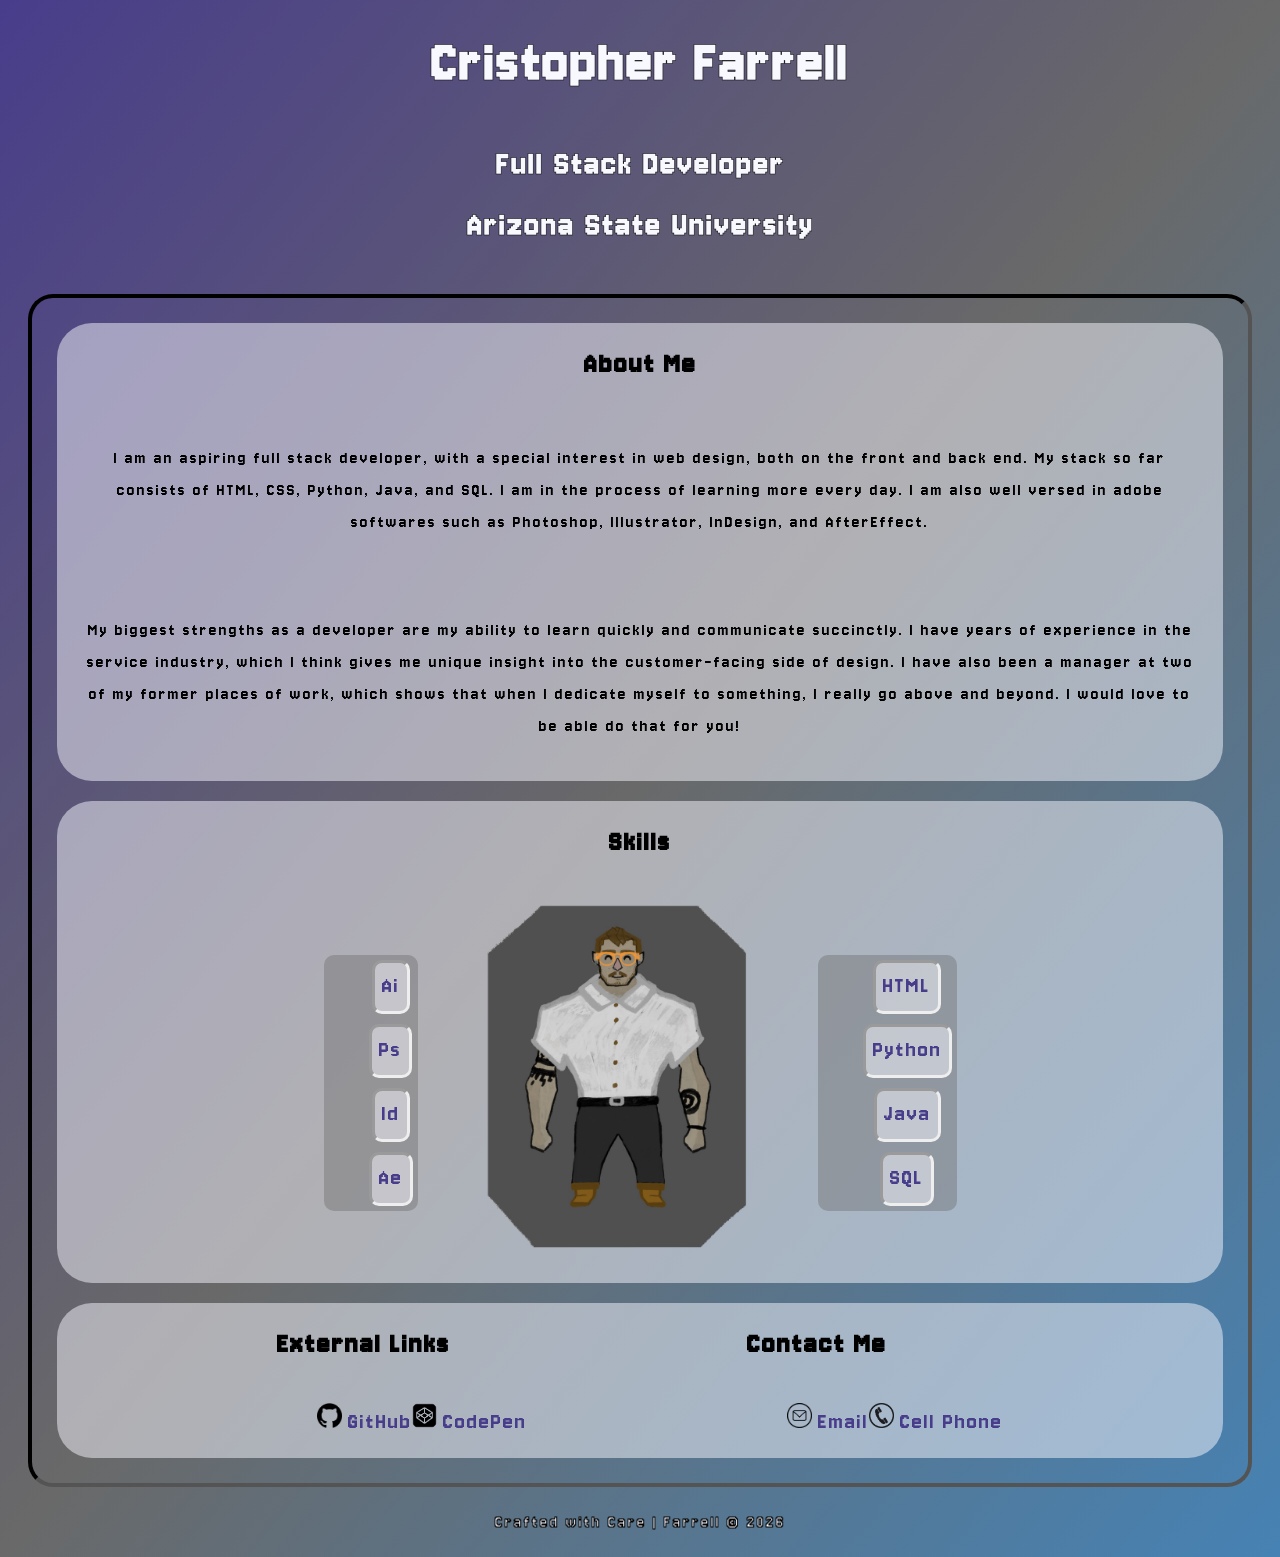
<file: index.html>
<!DOCTYPE html>
<html lang="en">
    <head>
        <meta charset="utf-8">
        <meta name="viewport" content="width=device-width, initial-scale=1.0">
        <meta name="author" content="Cris Farrell">
        <link rel="preconnect" href="https://fonts.googleapis.com">
        <link rel="preconnect" href="https://fonts.gstatic.com" crossorigin>
        <link href="https://fonts.googleapis.com/css2?family=Jersey+10&display=swap" rel="stylesheet">
        <title>Portfolio | Cris Farrell</title>
        <link rel="stylesheet" type="text/css" href="styles.css">
    </head>
    <body>
        <header> 
            <h1>Cristopher Farrell</h1>
            <h2>Full Stack Developer</h2>
            <h2>Arizona State University</h2>
        </header>
        <main>
            <section id="about-me">
                <h2>About Me</h2>
                <p>I am an aspiring full stack developer, with a special interest in web design, both on the front and back end.
                    My stack so far consists of HTML, CSS, Python, Java, and SQL. I am in the process of learning more every day. 
                    I am also well versed in adobe softwares such as Photoshop, Illustrator, InDesign, and AfterEffect.
                </p>
                <p>
                    My biggest strengths as a developer are my ability to learn quickly and communicate succinctly.
                    I have years of experience in the service industry, which I think gives me unique insight into the customer-facing
                    side of design. I have also been a manager at two of my former places of work, which shows that when I dedicate myself
                    to something, I really go above and beyond. I would love to be able do that for you!
                </p>
            </section>
            <section id="skills">
                <h2>Skills</h2>
                <div id="skills-pulp">
                    <ul id="adobe-skills">
                        <li><a href="pages/illustrator-examples.html">Ai</a></li>
                        <li><a href="pages/photoshop-examples.html">Ps</a></li>
                        <li><a href="pages/indesign-examples.html">Id</a></li>
                        <li><a href="pages/pending.html">Ae</a></li>
                    </ul>
                    <img src="images/cris drawing copy.png" height="400" alt="A drawing of Cris">
                    <ul id="stack-skills">
                        <li><a href="#">HTML</a></li>
                        <li><a href="https://dndcharapp.streamlit.app/" target="_blank">Python</a></li>
                        <li><a href="pages/pending.html">Java</a></li>
                        <li><a href="pages/sql-examples.html">SQL</a></li>
                    </ul>
                </div>
            </section>
            <div id="bottom">
                <section id="external-links">
                    <h2>External Links</h2>
                    <ul id="external-list">
                        <li><img src="images/git_icon.png" width="25px" alt="github icon"> <a href="https://github.com/chcfarrell" target="_blank">GitHub</a></li>
                        <li><img src="images/code_pen.webp" width="25px" alt="codepen icon"> <a href="https://codepen.io/chcfarrell" target="_blank">CodePen</a></li>
                    </ul>
                </section>
                <section id="contact">
                    <h2>Contact Me</h2>
                    <ul id="contact-list">
                        <li><img src="images/email_icon.png" width="25px" alt="mail icon"> <a href="mailto:hayden8299@gmail.com">Email</a></li>
                        <li><img src="images/phone_icon.png" width="25px" alt="phone icon"> <a href="tel:+14239307454">Cell Phone</a></li>
                    </ul>
                </section>

            </div>
        </main>
    </body>
    <footer>
        <p>Crafted with Care | Farrell &copy; 2026</p>
    </footer>
</html>
</file>
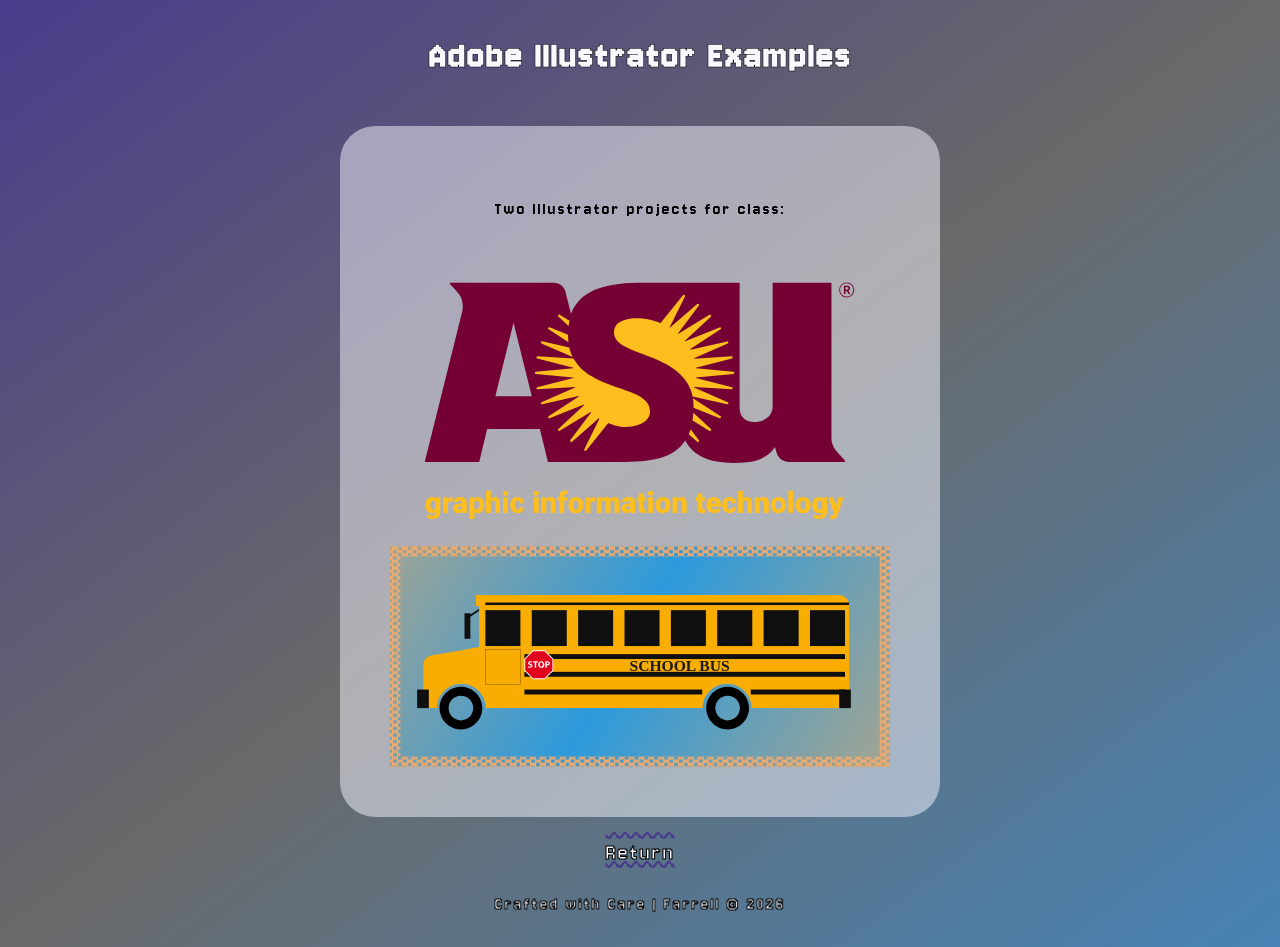
<file: pages/illustrator-examples.html>
<!DOCTYPE html>
<html lang="en">
    <head>
        <meta charset="utf-8">
        <meta name="viewport" content="width=device-width, initial-scale=1.0">
        <meta name="author" content="Cris Farrell">
        <link rel="preconnect" href="https://fonts.googleapis.com">
        <link rel="preconnect" href="https://fonts.gstatic.com" crossorigin>
        <link href="https://fonts.googleapis.com/css2?family=Jersey+10&display=swap" rel="stylesheet">
        <title>Portfolio | Illustrator</title>
        <link rel="stylesheet" type="text/css" href="../styles.css">
    </head>
    <body class="ref-page">
        <h2>Adobe Illustrator Examples</h2>
        <div class="ref-body">
            <p>Two Illustrator projects for class:</p>
            <img src="../images/TP11_Farrell copy.svg" width="500" alt="ASU logo">
            <img src="../images/TP12_Farrell copy.svg" width="500" alt="School bus graphic">
        </div>
        <div class="return">
            <a href="../index.html">Return</a>
        </div>
    </body>
    <footer>
        <p>Crafted with Care | Farrell &copy; 2026</p>
    </footer>
</html>
</file>
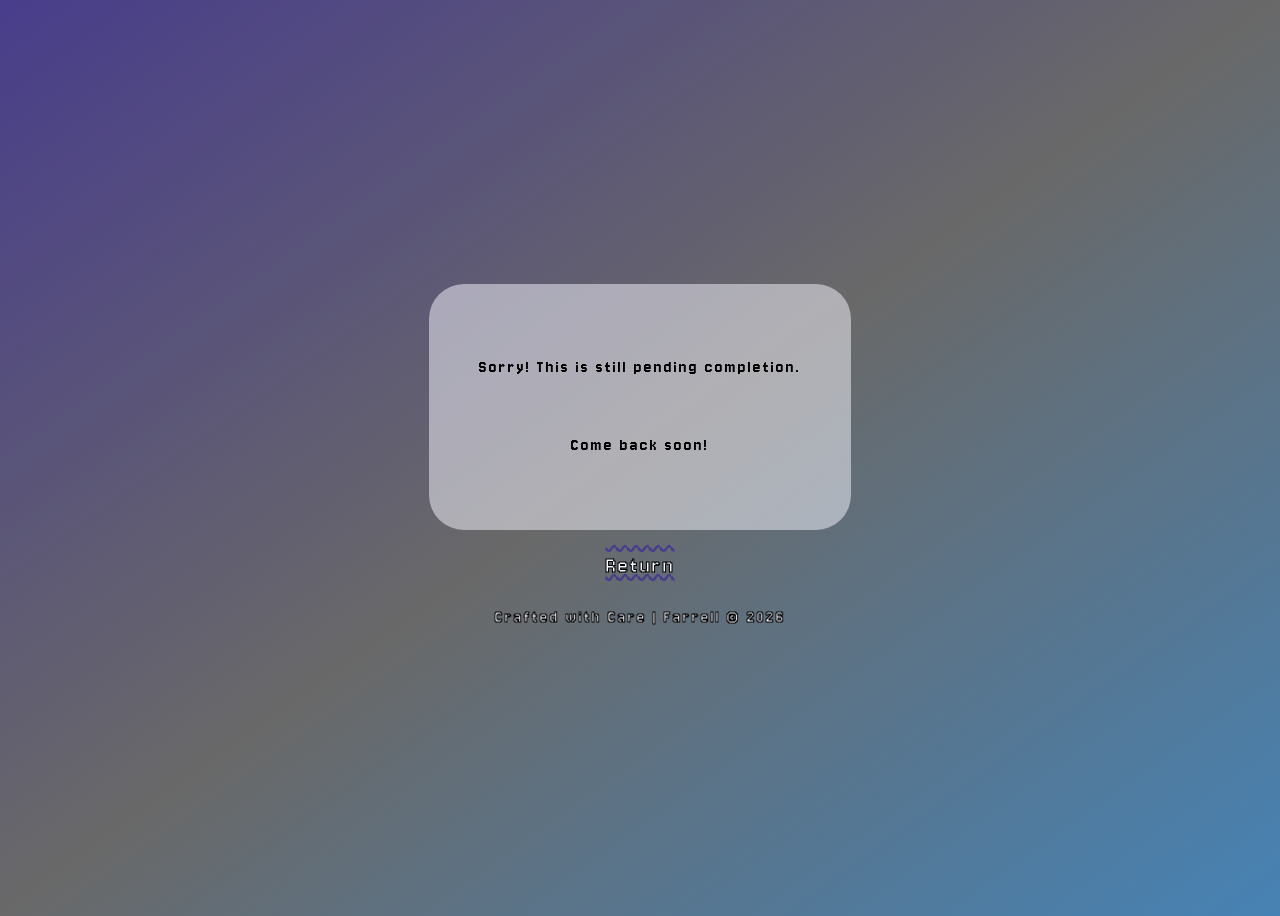
<file: pages/pending.html>
<!DOCTYPE html>
<html lang="en">
    <head>
        <meta charset="utf-8">
        <meta name="viewport" content="width=device-width, initial-scale=1.0">
        <meta name="author" content="Cris Farrell">
        <link rel="preconnect" href="https://fonts.googleapis.com">
        <link rel="preconnect" href="https://fonts.gstatic.com" crossorigin>
        <link href="https://fonts.googleapis.com/css2?family=Jersey+10&display=swap" rel="stylesheet">
        <title>Portfolio | Oops!</title>
        <link rel="stylesheet" type="text/css" href="../styles.css">
    </head>
    <body class="ref-page">
        <div class="ref-body">
            <p>Sorry! This is still pending completion.</p>
            <p>Come back soon!</p>
        </div>
        <div class="return">
            <a href="../index.html">Return</a>
        </div>
    </body>
    <footer>
        <p>Crafted with Care | Farrell &copy; 2026</p>
    </footer>
</html>
</file>
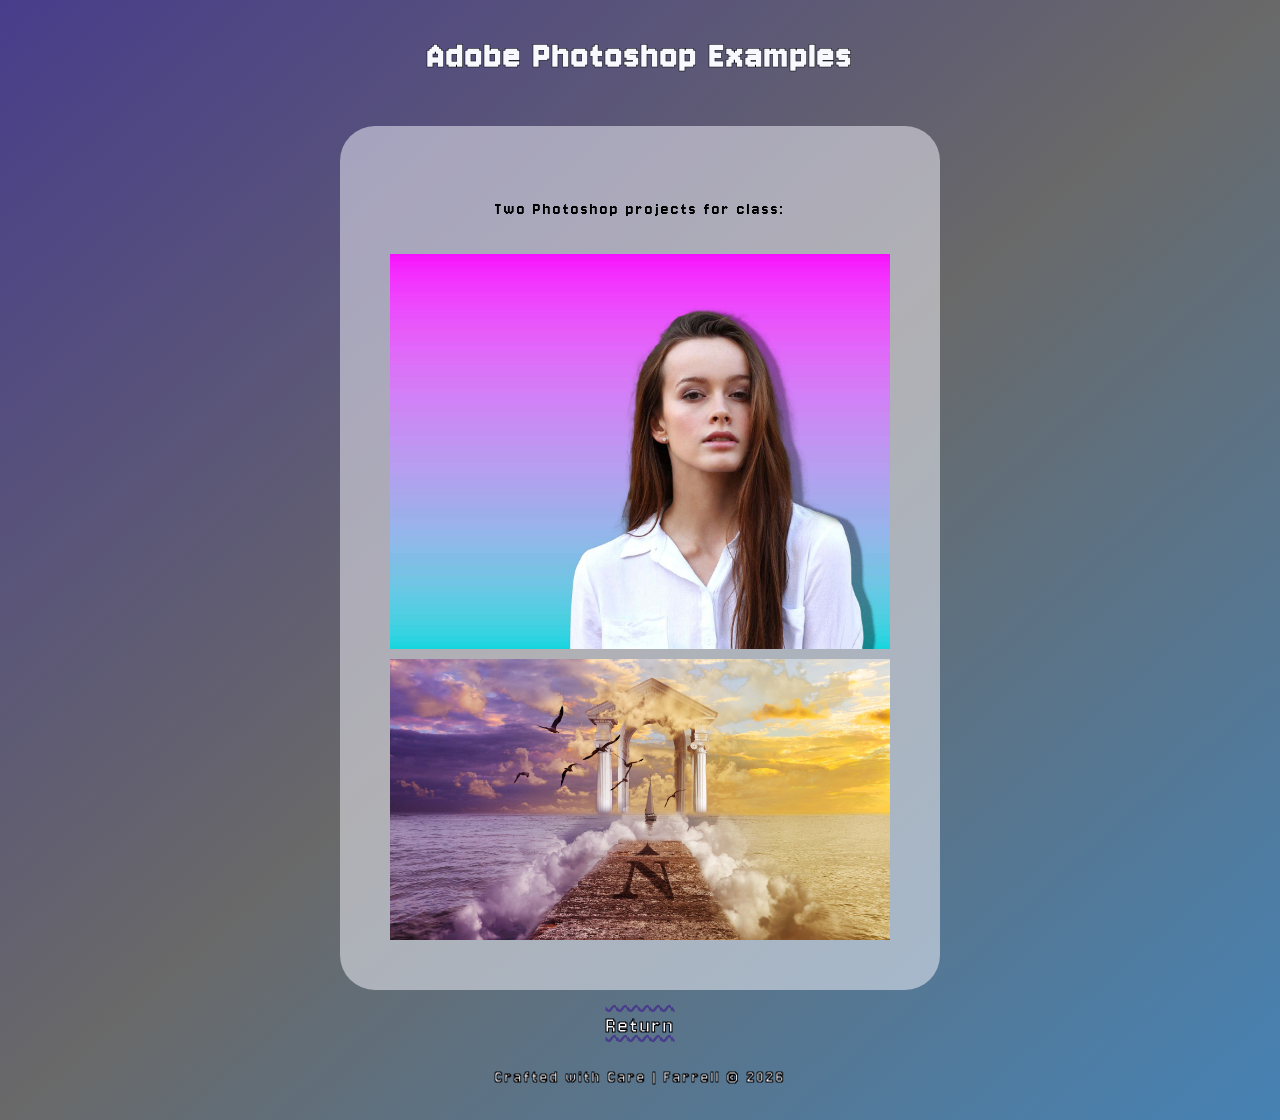
<file: pages/photoshop-examples.html>
<!DOCTYPE html>
<html lang="en">
    <head>
        <meta charset="utf-8">
        <meta name="viewport" content="width=device-width, initial-scale=1.0">
        <meta name="author" content="Cris Farrell">
        <link rel="preconnect" href="https://fonts.googleapis.com">
        <link rel="preconnect" href="https://fonts.gstatic.com" crossorigin>
        <link href="https://fonts.googleapis.com/css2?family=Jersey+10&display=swap" rel="stylesheet">
        <title>Portfolio | Photoshop</title>
        <link rel="stylesheet" type="text/css" href="../styles.css">
    </head>
    <body class="ref-page">
        <h2>Adobe Photoshop Examples</h2>
        <div class="ref-body">
            <p>Two Photoshop projects for class:</p>
            <img src="../images/TP3_Farrell copy.jpg" width="500" alt="Woman with Colorful Background">
            <img src="../images/TechnicalProject5_Farrell copy.jpg" width="500" alt="A cloudy ocean scene with birds and a doorway in the background">
        </div>
        <div class="return">
            <a href="../index.html">Return</a>
        </div>
    </body>
    <footer>
        <p>Crafted with Care | Farrell &copy; 2026</p>
    </footer>
</html>
</file>
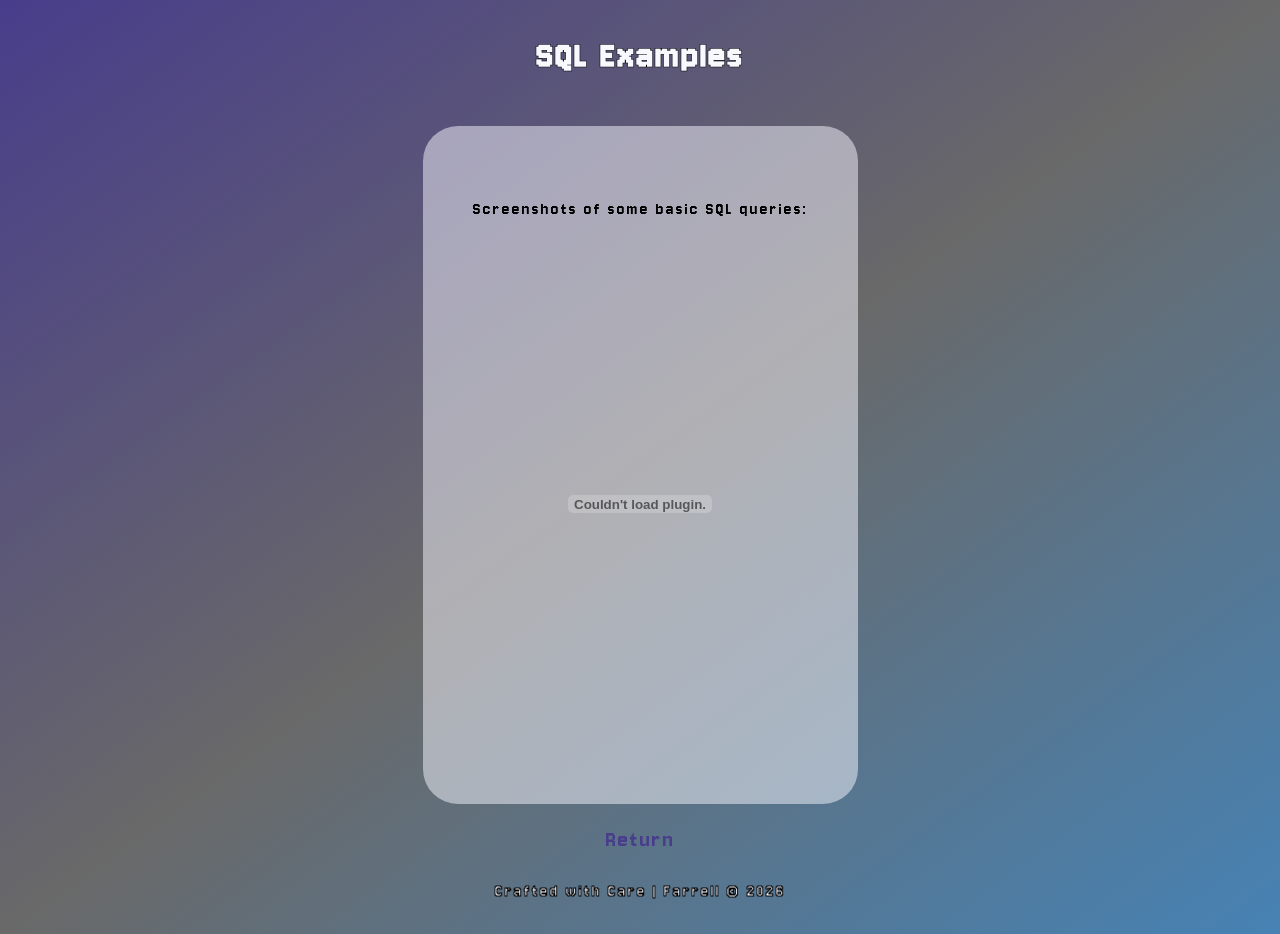
<file: pages/sql-examples.html>
<!DOCTYPE html>
<html lang="en">
    <head>
        <meta charset="utf-8">
        <meta name="viewport" content="width=device-width, initial-scale=1.0">
        <meta name="author" content="Cris Farrell">
        <link rel="preconnect" href="https://fonts.googleapis.com">
        <link rel="preconnect" href="https://fonts.gstatic.com" crossorigin>
        <link href="https://fonts.googleapis.com/css2?family=Jersey+10&display=swap" rel="stylesheet">
        <title>Portfolio | SQL</title>
        <link rel="stylesheet" type="text/css" href="../styles.css">
    </head>
    <body class="ref-page">
        <h2>SQL Examples</h2>
        <div class="ref-body">
            <p>Screenshots of some basic SQL queries:</p>
            <embed src="../images/Lab 9.pdf" type="application/pdf" width="100%" height="500">
        </div>
        <div clas="return">
            <a href="../index.html">Return</a>
        </div>
    </body>
    <footer>
        <p>Crafted with Care | Farrell &copy; 2026</p>
    </footer>
</html>
</file>
<file: styles.css>
:root {
    --main-font: 'Jersey 10', sans-serif;
    --dark-blue: rgb(72, 61, 139);
    --steel-blue: rgb(70, 130, 180);
    --black: rgb(0, 0, 0);
    --white: rgb(248, 248, 255);
    --white-faint: rgb(248, 248, 255, 0.5);
    --gray: rgb(105, 105, 105);
    --gray-faint: rgb(105, 105, 105, 0.4);

}

/* MAIN PAGE */

body {
    font-family: var(--main-font);
    letter-spacing: 2px;
    line-height: 2rem;
    font-size: large;
    background-image: linear-gradient(to bottom right, var(--dark-blue), var(--gray), var(--steel-blue));
}

ul {
    list-style-type: none;
}

a {
    font-size: x-large;
    text-decoration: none;
    color: var(--dark-blue);
}

a:focus {
    color: var(--steel-blue);
}

header {
    display: flex;
    flex-direction: column;
    align-items: center;
    text-align: center;
    margin: 0px;
    padding-bottom: 2rem;
}

h1 {
    font-size: 60px;
}

header h2 {
    font-size: 35px;
}

header h1, header h2 {
    color: var(--white);
    -webkit-text-stroke: 0.5px var(--black);
}

header h2 {
    margin-bottom: 0px;
}

h2 {
    font-size: 30px;
}

main {
    margin: 20px;
    padding: 25px;
    border: 4px inset var(--black);
    border-radius: 25px;
    corner-shape: bevel;
}

#about-me {
    display: flex;
    align-items: center;
    flex-direction: column;
    background-color: var(--white-faint);
    border-radius: 35px;
    corner-shape: bevel;
}

#about-me p {
    text-align: center;
    padding: 20px;
}



footer {
    font-size: large;
    color: var(--white);
    -webkit-text-stroke: 0.9px var(--black);
    text-align: center;
}

/* LINKED PAGES */

.ref-page {
    display: flex;
    flex-direction: column;
    justify-content: center;
    align-items: center;
    min-height: 100vh;
}

.ref-page h2 {
    color: var(--white);
    font-size: 40px;
    -webkit-text-stroke: 0.5px var(--black);
}

.ref-body {
    display: flex;
    flex-direction: column;
    padding: 50px;
    justify-content: space-around;
    gap: 10px;
    align-items: center;
    margin: 20px;
    background-color: var(--white-faint);
    border-radius: 35px;
    corner-shape: bevel;
}

.return a {
    color: var(--white);
    -webkit-text-stroke: 1px var(--black);
    text-decoration: underline overline wavy var(--dark-blue);
}

/* Mobile Breakpoints */

#skills {
    margin-top: 20px;
    display: flex;
    flex-direction: column;
    align-items: center;
    background-color: var(--white-faint);
    border-radius: 35px;
    corner-shape: bevel;
}

#skills-pulp {
    display: flex;
    flex-direction: column;
    align-items: center;
    justify-content: center;
}

#adobe-skills, #stack-skills {
    display: grid;
    flex-wrap: wrap;
    width: 50%;
    flex-direction: column;
    align-items: stretch;
    justify-content: center;
    background-color: var(--gray-faint);
    border-radius: 10px;
    corner-shape: bevel;
}

#skills ul {
    display: grid;
    grid-template-columns: 1fr 1fr;
}

#skills li {
    background-color: var(--white-faint);
    margin: 5px;
    padding: 5px;
    width: max-content;
    border-style: inset;
    border-radius: 10px;
    corner-shape: bevel;
}

#bottom {
    margin-top: 20px;
    display: flex;
    flex-direction: column;
    align-items: center;
    justify-content: center;
    background-color: var(--white-faint);
    border-radius: 35px;
    corner-shape: bevel;
}

#external-links, #contact {
    display: flex;
    flex-direction: column;
}

#bottom ul {
    display: flex;
    align-items: center;
    justify-content: space-evenly;
}

#bottom li {
    justify-content: space-evenly;
}

@media (min-width: 768px) {
    #bottom {
        margin-top: 20px;
        display: flex;
        flex-direction: row;
        justify-content: space-evenly;
        background-color: var(--white-faint);
        border-radius: 35px;
        corner-shape: bevel;
    }

    #external-links, #contact {
        display: flex;
        flex-direction: column;
    }

    #contact-list, #external-list {
        display: flex;
        justify-content: space-evenly;
        align-items: left;
    }

    #bottom li {
        gap: 10px;
    }
}

@media (min-width: 900px) {
    #skills {
        margin-top: 20px;
        display: flex;
        flex-direction: column;
        align-items: center;
        background-color: var(--white-faint);
        border-radius: 35px;
        corner-shape: bevel;
    }

    #skills-pulp {
        display: flex;
        flex-direction: row;
        justify-content: space-evenly;
    }

    #adobe-skills, #stack-skills {
        display: flex;
        width: 50%;
        justify-content: space-around;
        background-color: var(--gray-faint);
        border-radius: 10px;
        corner-shape: bevel;
    }

    #skills ul {
        display: flex;
        align-items: center;
        justify-content: space-evenly;
    }

    #skills li {
        background-color: var(--white-faint);
        padding: 7px;
        width: max-content;
        border-style: inset;
        border-radius: 10px;
        corner-shape: bevel;

    }
}
</file>
